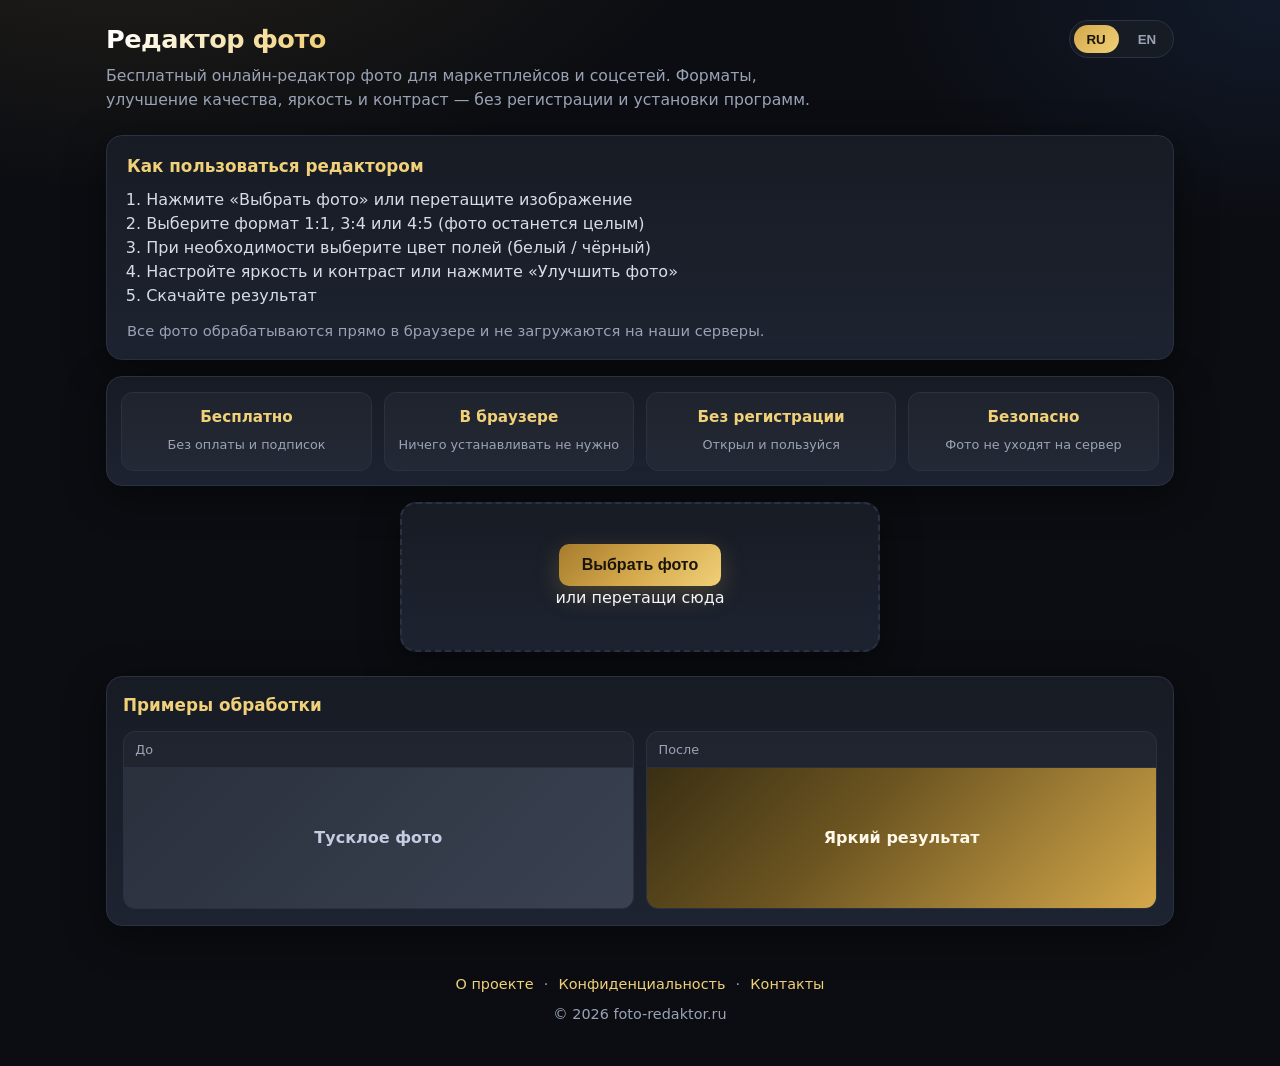
<file: index.html>
<!DOCTYPE html>
<html lang="ru">
<head>
  <meta charset="UTF-8">
  <meta name="viewport" content="width=device-width, initial-scale=1.0">
  <title>Бесплатный фоторедактор онлайн — обрезать и улучшить фото | foto-redaktor.ru</title>
  <meta name="description" content="Бесплатный онлайн-редактор фото для Wildberries, Ozon и соцсетей. Форматы 1:1, 3:4, 4:5, улучшение качества, яркость и контраст. Без регистрации.">
  <link rel="stylesheet" href="style.css">
</head>
<body>
  <header>
    <div class="header-top">
      <h1 data-i18n="title">Редактор фото</h1>
      <div class="lang-switch">
        <button id="langRU" class="active">RU</button>
        <button id="langEN">EN</button>
      </div>
    </div>
    <p data-i18n="subtitle">Бесплатный онлайн-редактор фото для маркетплейсов и соцсетей. Форматы, улучшение качества, яркость и контраст — без регистрации и установки программ.</p>
  </header>

  <main>
    <section class="how-box">
      <h2>Как пользоваться редактором</h2>
      <ol>
        <li>Нажмите «Выбрать фото» или перетащите изображение</li>
        <li>Выберите формат 1:1, 3:4 или 4:5 (фото останется целым)</li>
        <li>При необходимости выберите цвет полей (белый / чёрный)</li>
        <li>Настройте яркость и контраст или нажмите «Улучшить фото»</li>
        <li>Скачайте результат</li>
      </ol>
      <p>Все фото обрабатываются прямо в браузере и не загружаются на наши серверы.</p>
    </section>

    <section class="trust">
      <div class="trust-item">
        <strong>Бесплатно</strong>
        <span>Без оплаты и подписок</span>
      </div>
      <div class="trust-item">
        <strong>В браузере</strong>
        <span>Ничего устанавливать не нужно</span>
      </div>
      <div class="trust-item">
        <strong>Без регистрации</strong>
        <span>Открыл и пользуйся</span>
      </div>
      <div class="trust-item">
        <strong>Безопасно</strong>
        <span>Фото не уходят на сервер</span>
      </div>
    </section>

    <div class="upload-zone" id="dropZone">
      <input type="file" id="fileInput" accept="image/*" hidden>
      <button id="uploadBtn" data-i18n="upload">Выбрать фото</button>
      <p data-i18n="drop">или перетащи сюда</p>
    </div>

    <div class="editor" id="editor" hidden>
      <div class="canvas-wrap">
        <canvas id="canvas"></canvas>
        <div id="cropOverlay" class="crop-overlay" hidden></div>
      </div>

      <div class="controls">
        <div class="sliders">
          <label>
            <span data-i18n="brightness">Яркость</span>
            <input type="range" id="brightness" min="-100" max="100" value="0">
          </label>
          <label>
            <span data-i18n="contrast">Контраст</span>
            <input type="range" id="contrast" min="-100" max="100" value="0">
          </label>
        </div>

        <div class="buttons">
          <button id="newPhotoBtn" data-i18n="newPhoto">Новое фото</button>
          <button id="cropBtn" data-i18n="crop">Обрезать</button>
          <button id="applyCropBtn" hidden data-i18n="applyCrop">Применить обрезку</button>
          <button id="cancelCropBtn" hidden data-i18n="cancel">Отмена</button>

          <button id="ratio11" class="ratio-btn">1:1</button>
          <button id="ratio34" class="ratio-btn">3:4</button>
          <button id="ratio45" class="ratio-btn">4:5</button>

          <button id="padWhiteBtn" type="button">Белый фон</button>
          <button id="padBlackBtn" type="button">Чёрный фон</button>

          <button id="circleBtn" type="button">Круг</button>
          <button id="roundBtn" type="button">Скругление</button>

          <button id="bgRemoveBtn" data-i18n="removeBg">Удалить фон</button>
          <button id="enhanceBtn" data-i18n="enhance">Улучшить фото</button>
          <button id="resetBtn" data-i18n="reset">Сбросить</button>
          <button id="downloadBtn" class="primary" data-i18n="download">Скачать</button>
        </div>
      </div>
    </div>

    <section class="examples">
      <h2>Примеры обработки</h2>
      <div class="examples-grid">
        <div class="example-card before">
          <div class="label">До</div>
          <div class="fake-photo">Тусклое фото</div>
        </div>
        <div class="example-card after">
          <div class="label">После</div>
          <div class="fake-photo">Яркий результат</div>
        </div>
      </div>
    </section>
  </main>

  <div id="ad-slot-bottom" class="ad-slot" hidden></div>

  <footer>
    <a href="about.html">О проекте</a> ·
    <a href="privacy.html">Конфиденциальность</a> ·
    <a href="contacts.html">Контакты</a>
    <div style="margin-top:0.5rem;">© 2026 foto-redaktor.ru</div>
  </footer>

  <script type="module" src="app.js"></script>
  <script src="ads.js" defer></script>
</body>
</html>
</file>
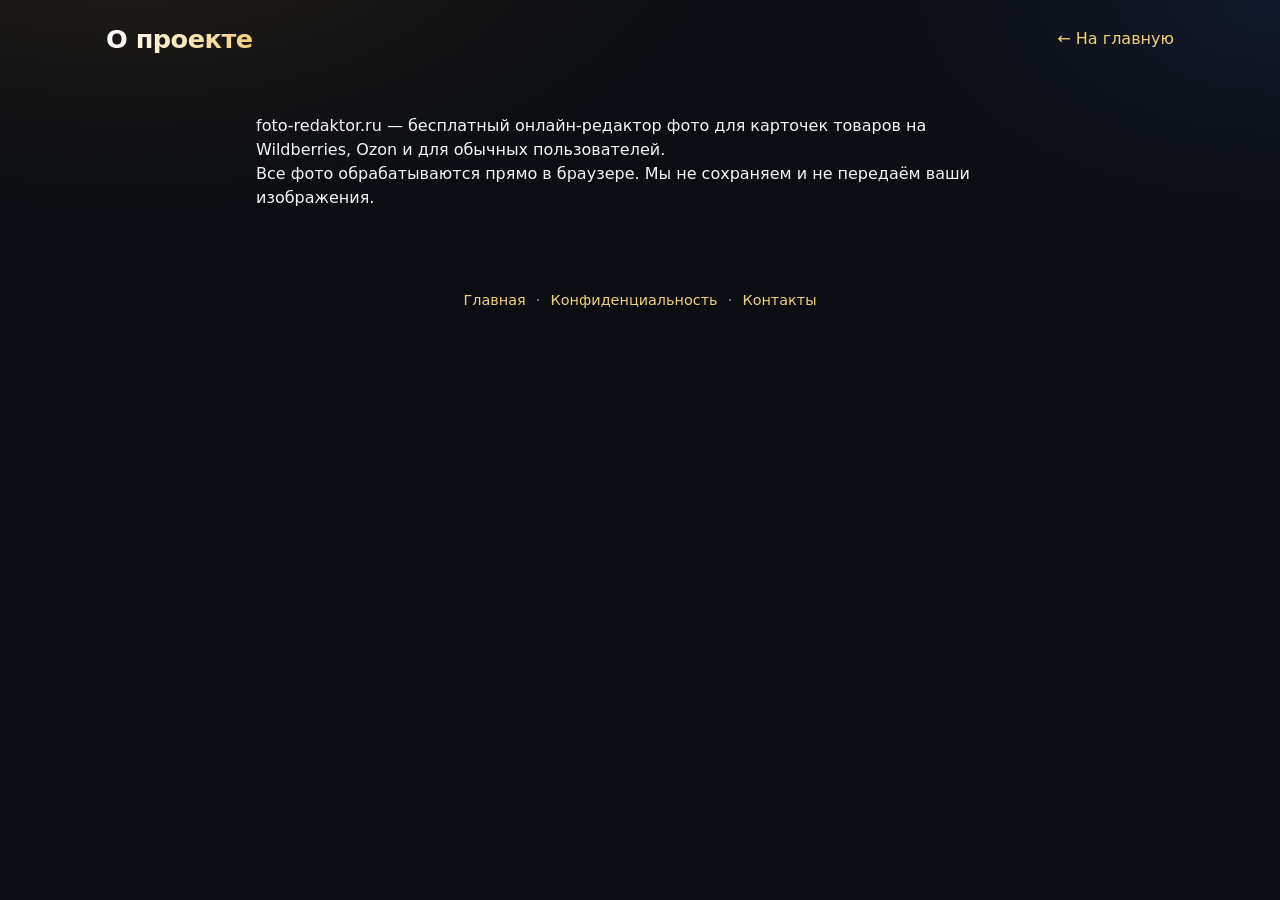
<file: about.html>
<!DOCTYPE html>
<html lang="ru">
<head>
  <meta charset="UTF-8">
  <meta name="viewport" content="width=device-width, initial-scale=1.0">
  <title>О проекте — foto-redaktor.ru</title>
  <link rel="stylesheet" href="style.css">
</head>
<body>
  <header>
    <div class="header-top">
      <h1>О проекте</h1>
      <a href="index.html">← На главную</a>
    </div>
  </header>
  <main style="max-width:800px;margin:2rem auto;padding:1rem;">
    <p>foto-redaktor.ru — бесплатный онлайн-редактор фото для карточек товаров на Wildberries, Ozon и для обычных пользователей.</p>
    <p>Все фото обрабатываются прямо в браузере. Мы не сохраняем и не передаём ваши изображения.</p>
  </main>
  <footer>
    <a href="index.html">Главная</a> ·
    <a href="privacy.html">Конфиденциальность</a> ·
    <a href="contacts.html">Контакты</a>
  </footer>
</body>
</html>
</file>
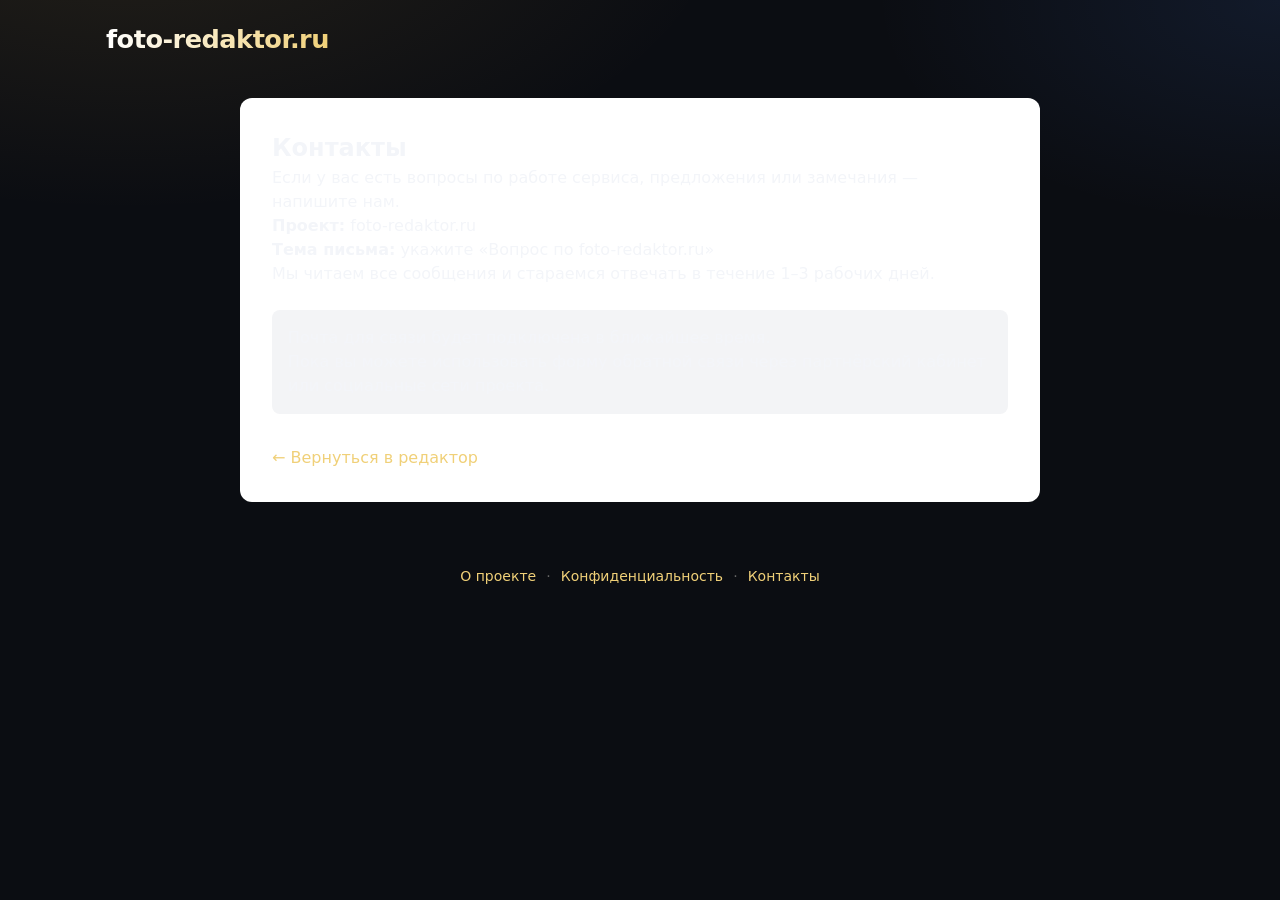
<file: contacts.html>
<!DOCTYPE html>
<html lang="ru">
<head>
  <meta charset="UTF-8">
  <meta name="viewport" content="width=device-width, initial-scale=1.0">
  <title>Контакты — foto-redaktor.ru</title>
  <link rel="stylesheet" href="style.css">
</head>
<body>
  <header>
    <div class="header-top">
      <h1><a href="index.html" style="color:inherit;text-decoration:none;">foto-redaktor.ru</a></h1>
    </div>
  </header>

  <main style="max-width:800px;margin:2rem auto;padding:2rem;background:#fff;border-radius:12px;">
    <h2>Контакты</h2>
    <p>Если у вас есть вопросы по работе сервиса, предложения или замечания — напишите нам.</p>

    <p><strong>Проект:</strong> foto-redaktor.ru</p>
    <p><strong>Тема письма:</strong> укажите «Вопрос по foto-redaktor.ru»</p>

    <p>Мы читаем все сообщения и стараемся отвечать в течение 1–3 рабочих дней.</p>

    <p style="margin-top:1.5rem;padding:1rem;background:#f3f4f6;border-radius:8px;">
      Почта для связи будет подключена в ближайшее время.<br>
      Пока вы можете использовать форму обратной связи через партнёрский кабинет или социальные сети проекта.
    </p>

    <p style="margin-top:2rem;"><a href="index.html">← Вернуться в редактор</a></p>
  </main>

  <footer style="text-align:center;padding:2rem;color:#666;font-size:14px;">
    <a href="about.html">О проекте</a> ·
    <a href="privacy.html">Конфиденциальность</a> ·
    <a href="contacts.html">Контакты</a>
  </footer>
</body>
</html>
</file>
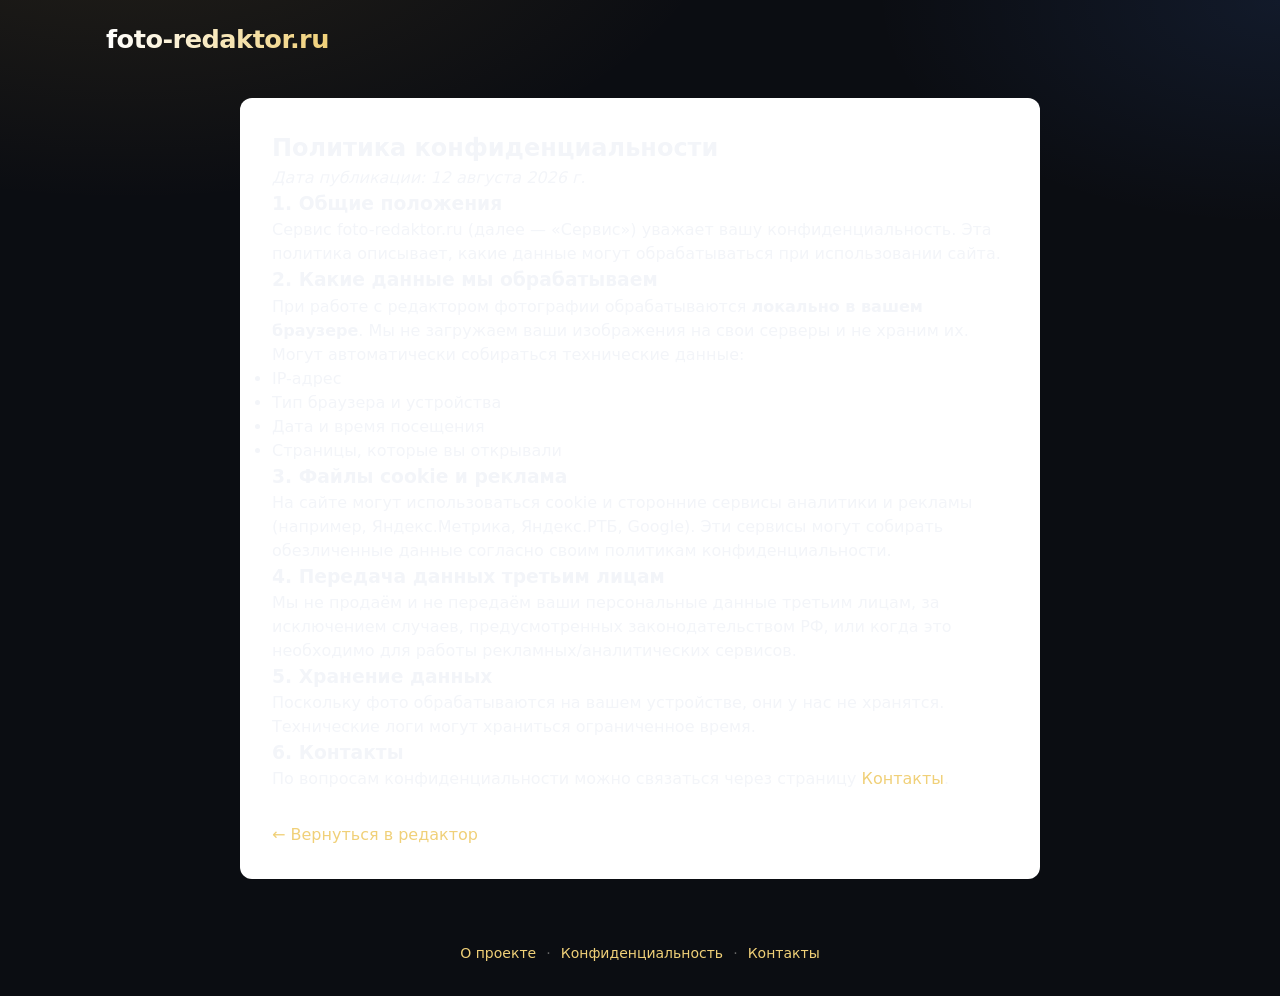
<file: privacy.html>
<!DOCTYPE html>
<html lang="ru">
<head>
  <meta charset="UTF-8">
  <meta name="viewport" content="width=device-width, initial-scale=1.0">
  <title>Политика конфиденциальности — foto-redaktor.ru</title>
  <link rel="stylesheet" href="style.css">
</head>
<body>
  <header>
    <div class="header-top">
      <h1><a href="index.html" style="color:inherit;text-decoration:none;">foto-redaktor.ru</a></h1>
    </div>
  </header>

  <main style="max-width:800px;margin:2rem auto;padding:2rem;background:#fff;border-radius:12px;">
    <h2>Политика конфиденциальности</h2>
    <p><em>Дата публикации: 12 августа 2026 г.</em></p>

    <h3>1. Общие положения</h3>
    <p>Сервис foto-redaktor.ru (далее — «Сервис») уважает вашу конфиденциальность. Эта политика описывает, какие данные могут обрабатываться при использовании сайта.</p>

    <h3>2. Какие данные мы обрабатываем</h3>
    <p>При работе с редактором фотографии обрабатываются <strong>локально в вашем браузере</strong>. Мы не загружаем ваши изображения на свои серверы и не храним их.</p>
    <p>Могут автоматически собираться технические данные:</p>
    <ul>
      <li>IP-адрес</li>
      <li>Тип браузера и устройства</li>
      <li>Дата и время посещения</li>
      <li>Страницы, которые вы открывали</li>
    </ul>

    <h3>3. Файлы cookie и реклама</h3>
    <p>На сайте могут использоваться cookie и сторонние сервисы аналитики и рекламы (например, Яндекс.Метрика, Яндекс.РТБ, Google). Эти сервисы могут собирать обезличенные данные согласно своим политикам конфиденциальности.</p>

    <h3>4. Передача данных третьим лицам</h3>
    <p>Мы не продаём и не передаём ваши персональные данные третьим лицам, за исключением случаев, предусмотренных законодательством РФ, или когда это необходимо для работы рекламных/аналитических сервисов.</p>

    <h3>5. Хранение данных</h3>
    <p>Поскольку фото обрабатываются на вашем устройстве, они у нас не хранятся. Технические логи могут храниться ограниченное время.</p>

    <h3>6. Контакты</h3>
    <p>По вопросам конфиденциальности можно связаться через страницу <a href="contacts.html">Контакты</a>.</p>

    <p style="margin-top:2rem;"><a href="index.html">← Вернуться в редактор</a></p>
  </main>

  <footer style="text-align:center;padding:2rem;color:#666;font-size:14px;">
    <a href="about.html">О проекте</a> ·
    <a href="privacy.html">Конфиденциальность</a> ·
    <a href="contacts.html">Контакты</a>
  </footer>
</body>
</html>
</file>
<file: style.css>
:root {
  --bg: #0b0d12;
  --bg2: #12151c;
  --card: #171b24;
  --card2: #1d2330;
  --text: #f3f5f9;
  --muted: #9aa3b5;
  --line: #2a3142;
  --gold: #d4a84b;
  --gold2: #f0d078;
  --gold-dark: #a67c2e;
  --shadow: 0 10px 40px rgba(0,0,0,.45);
  --radius: 16px;
}

* {
  box-sizing: border-box;
  margin: 0;
  padding: 0;
}

body {
  font-family: Inter, system-ui, -apple-system, Segoe UI, Roboto, Arial, sans-serif;
  background:
    radial-gradient(1200px 600px at 10% -10%, rgba(212,168,75,.12), transparent 50%),
    radial-gradient(900px 500px at 100% 0%, rgba(79,140,255,.10), transparent 45%),
    var(--bg);
  color: var(--text);
  min-height: 100vh;
  line-height: 1.5;
}

a {
  color: var(--gold2);
  text-decoration: none;
}
a:hover {
  text-decoration: underline;
}

header {
  max-width: 1100px;
  margin: 0 auto;
  padding: 1.25rem 1rem 0.5rem;
}

.header-top {
  display: flex;
  justify-content: space-between;
  align-items: center;
  gap: 1rem;
}

header h1 {
  font-size: 1.6rem;
  font-weight: 800;
  letter-spacing: -0.02em;
  background: linear-gradient(90deg, #fff, var(--gold2));
  -webkit-background-clip: text;
  background-clip: text;
  color: transparent;
}

header p {
  color: var(--muted);
  margin-top: 0.35rem;
  max-width: 720px;
  font-size: 0.98rem;
}

.lang-switch {
  display: flex;
  gap: 0.4rem;
  background: var(--card);
  border: 1px solid var(--line);
  border-radius: 999px;
  padding: 0.25rem;
}

.lang-switch button {
  border: 0;
  background: transparent;
  color: var(--muted);
  padding: 0.4rem 0.8rem;
  border-radius: 999px;
  cursor: pointer;
  font-weight: 700;
}

.lang-switch button.active {
  background: linear-gradient(135deg, var(--gold), var(--gold2));
  color: #1a1408;
}

main {
  max-width: 1100px;
  margin: 0 auto;
  padding: 1rem;
}

.how-box,
.trust,
.examples,
.upload-zone,
.editor {
  background: linear-gradient(180deg, var(--card), var(--card2));
  border: 1px solid var(--line);
  border-radius: var(--radius);
  box-shadow: var(--shadow);
}

.how-box {
  padding: 1.1rem 1.25rem;
  margin-bottom: 1rem;
}

.how-box h2 {
  font-size: 1.05rem;
  margin-bottom: 0.6rem;
  color: var(--gold2);
}

.how-box ol {
  padding-left: 1.2rem;
  color: #d7dce8;
}

.how-box p {
  margin-top: 0.7rem;
  color: var(--muted);
  font-size: 0.92rem;
}

.trust {
  display: grid;
  grid-template-columns: repeat(4, 1fr);
  gap: 0.75rem;
  padding: 0.9rem;
  margin-bottom: 1rem;
}

.trust-item {
  background: rgba(255,255,255,.03);
  border: 1px solid var(--line);
  border-radius: 12px;
  padding: 0.85rem 0.7rem;
  text-align: center;
}

.trust-item strong {
  display: block;
  color: var(--gold2);
  font-size: 0.95rem;
  margin-bottom: 0.2rem;
}

.trust-item span {
  color: var(--muted);
  font-size: 0.8rem;
}

.upload-zone {
  max-width: 480px;
  margin: 0 auto 1.5rem;
  padding: 2.5rem 1.5rem;
  text-align: center;
  border: 2px dashed var(--line);
}

.upload-zone.drag {
  border-color: var(--gold);
  background: rgba(212,168,75,.08);
}

#uploadBtn {
  background: linear-gradient(135deg, var(--gold-dark), var(--gold), var(--gold2));
  color: #1a1408;
  border: 0;
  font-weight: 800;
  padding: 0.75rem 1.4rem;
  font-size: 1rem;
  border-radius: 10px;
  cursor: pointer;
  box-shadow: 0 8px 24px rgba(212,168,75,.25);
}

.editor {
  padding: 1rem;
  margin-bottom: 1rem;
}

.canvas-wrap {
  position: relative;
  background: #0a0c10;
  border: 1px solid var(--line);
  border-radius: 12px;
  overflow: hidden;
  min-height: 240px;
  display: flex;
  align-items: center;
  justify-content: center;
  width: 100%;
}

#canvas {
  width: 100%;
  height: auto;
  max-height: 75vh;
  display: block;
}

.crop-overlay {
  position: absolute;
  border: 2px solid var(--gold2);
  background: rgba(212,168,75,.15);
  pointer-events: none;
}

#cropOverlay {
  position: absolute;
  border: 2px solid var(--gold2);
  background: rgba(212,168,75,.18);
  box-shadow: 0 0 0 9999px rgba(0,0,0,.45);
  cursor: move;
  pointer-events: auto;
}

.controls {
  margin-top: 1rem;
}

.sliders {
  display: grid;
  grid-template-columns: 1fr 1fr;
  gap: 0.8rem;
  margin-bottom: 0.9rem;
}

.sliders label {
  background: rgba(255,255,255,.03);
  border: 1px solid var(--line);
  border-radius: 10px;
  padding: 0.6rem 0.8rem;
  display: flex;
  flex-direction: column;
  gap: 0.35rem;
  font-size: 0.9rem;
}

.sliders input[type="range"] {
  width: 100%;
  accent-color: var(--gold);
}

.buttons {
  display: flex;
  flex-wrap: wrap;
  gap: 0.5rem;
}

button {
  border: 1px solid var(--line);
  background: #222836;
  color: var(--text);
  border-radius: 10px;
  padding: 0.55rem 0.9rem;
  cursor: pointer;
  font-weight: 600;
  transition: 0.15s ease;
}

button:hover {
  transform: translateY(-1px);
  border-color: #4a556b;
}

button:disabled {
  opacity: 0.55;
  cursor: not-allowed;
  transform: none;
}

button.primary,
#downloadBtn {
  background: linear-gradient(135deg, var(--gold-dark), var(--gold), var(--gold2));
  color: #1a1408;
  border: 0;
  font-weight: 800;
  box-shadow: 0 8px 24px rgba(212,168,75,.25);
}

.ratio-btn {
  min-width: 48px;
}

#padWhiteBtn.active,
#padBlackBtn.active {
  border-color: var(--gold);
  box-shadow: 0 0 0 1px var(--gold);
}

.examples {
  margin-top: 1rem;
  padding: 1rem;
}

.examples h2 {
  font-size: 1.05rem;
  color: var(--gold2);
  margin-bottom: 0.8rem;
}

.examples-grid {
  display: grid;
  grid-template-columns: 1fr 1fr;
  gap: 0.8rem;
}

.example-card {
  background: rgba(255,255,255,.03);
  border: 1px solid var(--line);
  border-radius: 12px;
  overflow: hidden;
}

.example-card .label {
  padding: 0.5rem 0.7rem;
  font-size: 0.8rem;
  color: var(--muted);
  border-bottom: 1px solid var(--line);
}

.example-card .fake-photo {
  height: 140px;
  display: flex;
  align-items: center;
  justify-content: center;
  font-weight: 700;
}

.example-card.before .fake-photo {
  background: linear-gradient(135deg, #2a303c, #3a4252);
  color: #c5cbe0;
}

.example-card.after .fake-photo {
  background: linear-gradient(135deg, #3a2f14, #6b5420 40%, #d4a84b);
  color: #fff8e8;
}

.ad-slot {
  min-height: 90px;
  margin: 1.5rem auto;
  max-width: 728px;
  text-align: center;
}

footer {
  text-align: center;
  padding: 2rem 1rem 2.5rem;
  color: var(--muted);
  font-size: 0.9rem;
}

footer a {
  margin: 0 0.35rem;
}

@media (max-width: 800px) {
  .trust {
    grid-template-columns: 1fr 1fr;
  }
  .sliders {
    grid-template-columns: 1fr;
  }
  .examples-grid {
    grid-template-columns: 1fr;
  }
  header h1 {
    font-size: 1.3rem;
  }
}
</file>
